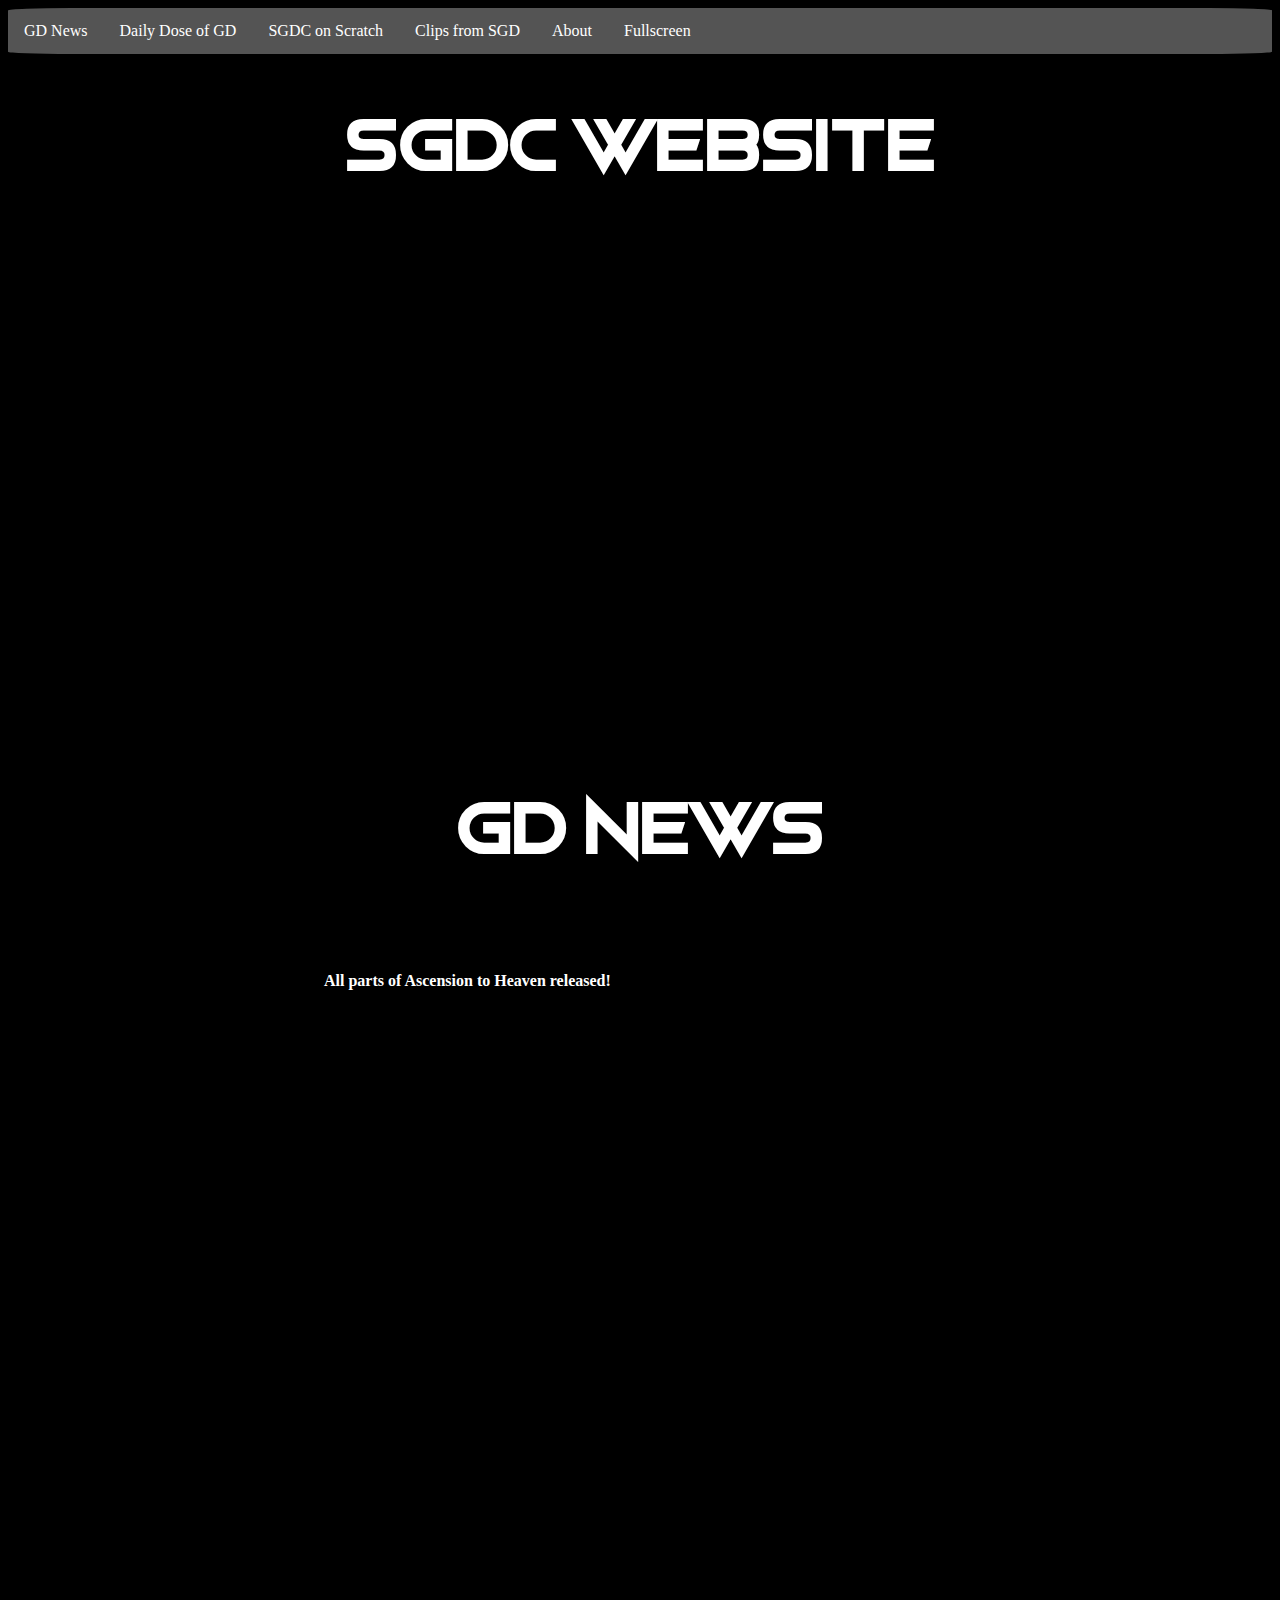
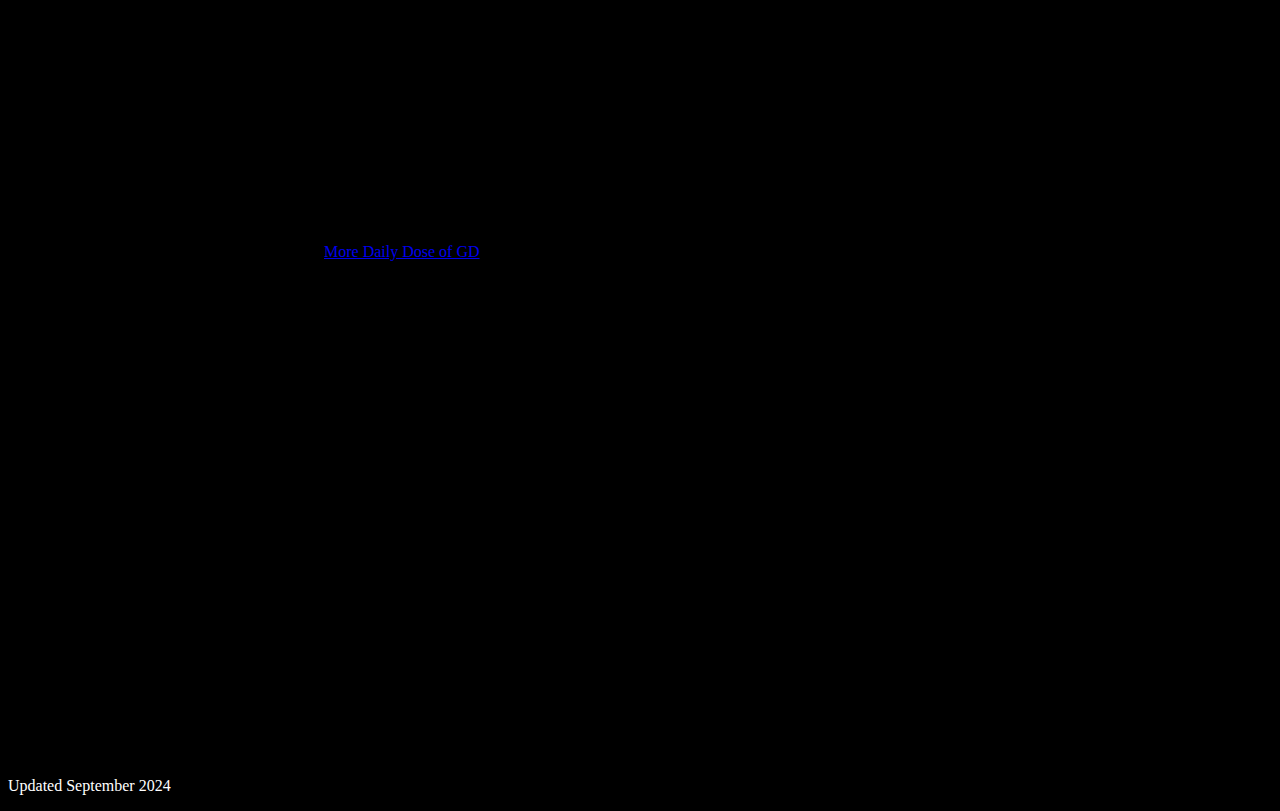
<file: index.html>
<!DOCTYPE html>
<html>
  <head>
    <meta http-equiv='cache-control' content='no-cache'> 
    <title>SGDC Website!</title>
    <ul>
      <li><a href="#news">GD News</a></li>
      <li><a href="dailydose.html">Daily Dose of GD</a></li>
      <li><a href="https://scratch.mit.edu/studios/32164160/">SGDC on Scratch</a></li>
      <li><a href="clips.html">Clips from SGD</a></li>
      <li><a href="README.md">About</a></li>
      <li><a onclick="openFullscreen();">Fullscreen</a></li>
    </ul>
    <h1>SGDC Website</h1>
    <link rel="stylesheet" href="index.css">
  </head>
  <body>
    <script src="index.js"></script>
    <div class="break">.<br>.</div>
    <div id="news" style="width:50%;margin:auto;"><h1>GD News</h1><br><br><p style="font-weight:bold;">All parts of Ascension to Heaven released!</p></div>
    <div class="break">.<br>.</div>
    <div id="video" style="width:50%;margin:auto;"><iframe src="https://www.youtube.com/embed/7dX1xAf0CW8?si=uemLI4IbWEAv8ZTS" width="560" height="315" frameborder="0" allow="accelerometer; autoplay; clipboard-write; encrypted-media; gyroscope; picture-in-picture; web-share" referrerpolicy="strict-origin-when-cross-origin" allowfullscreen></iframe><br><br><a href="dailydose.html">More Daily Dose of GD</a></div>
    <div class="break">.<br>.</div>
    <p>Updated September 2024</p>
  </body>
</html>
</file>
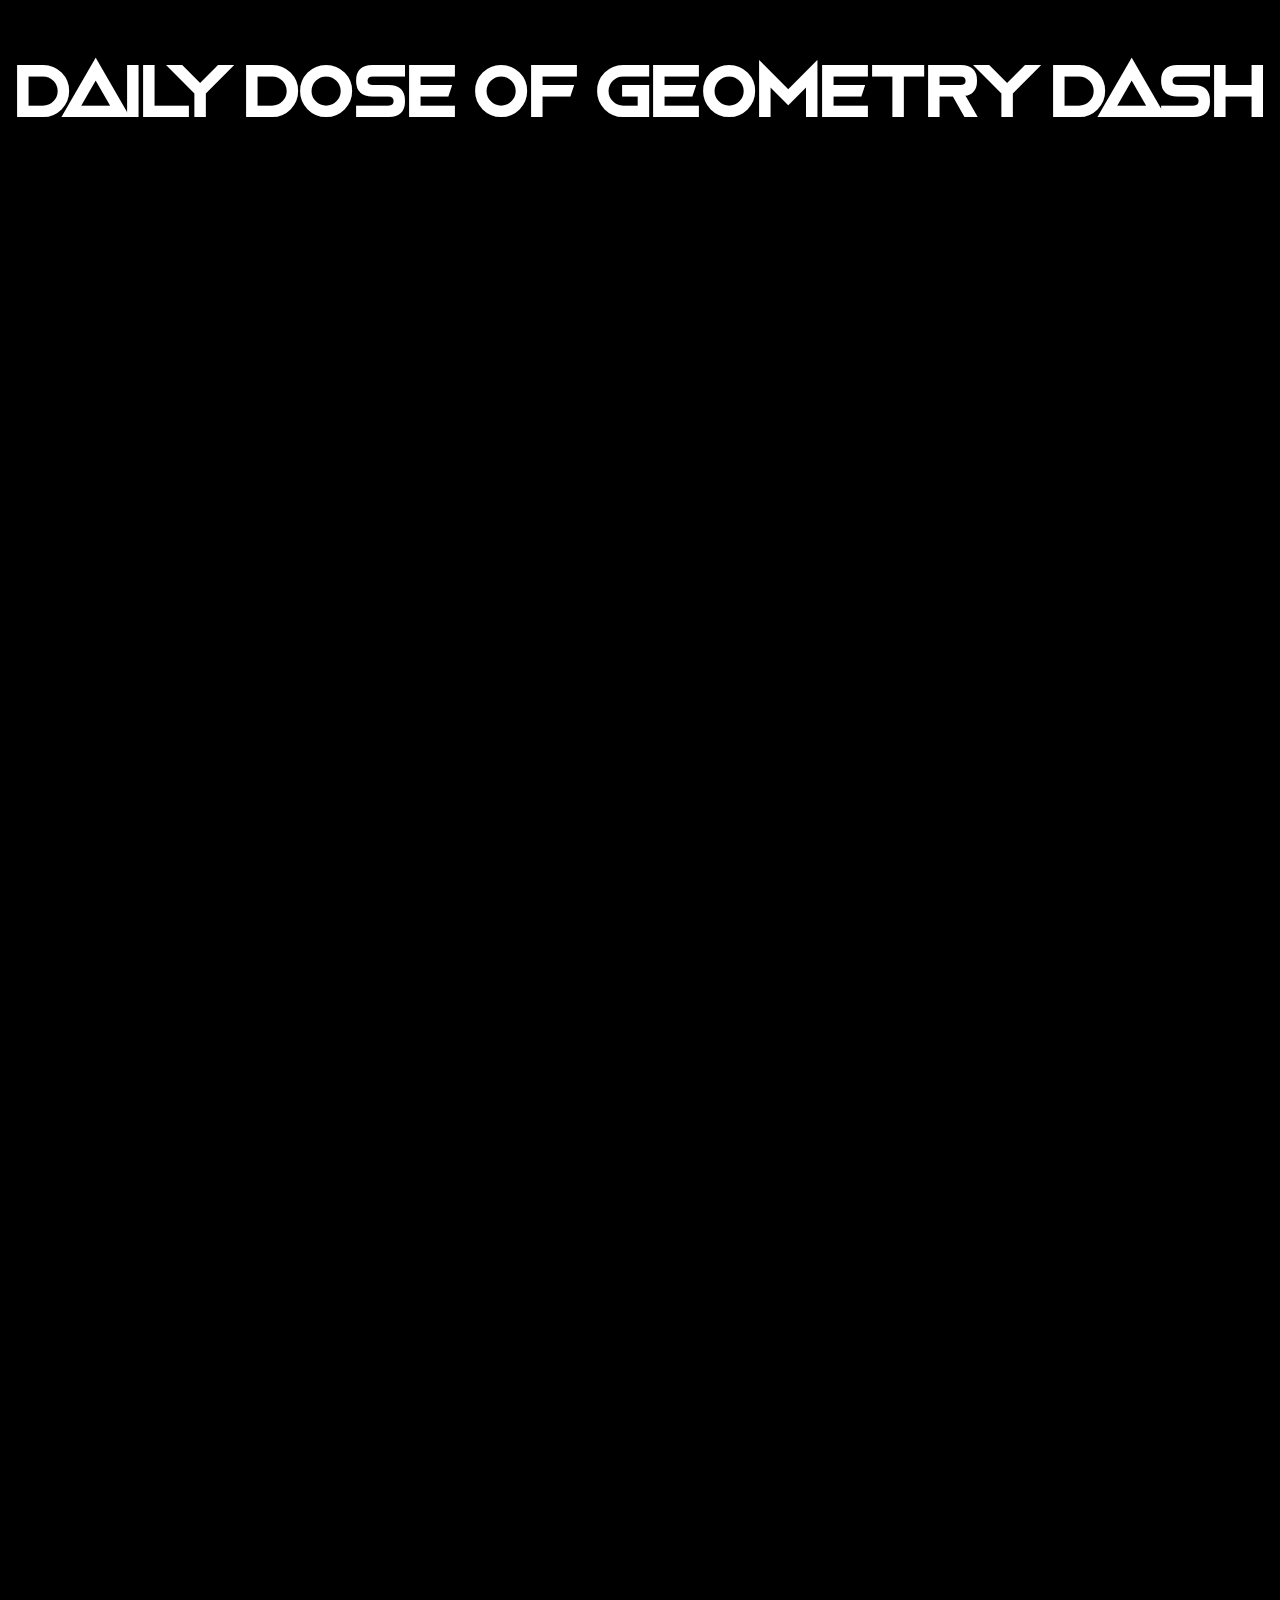
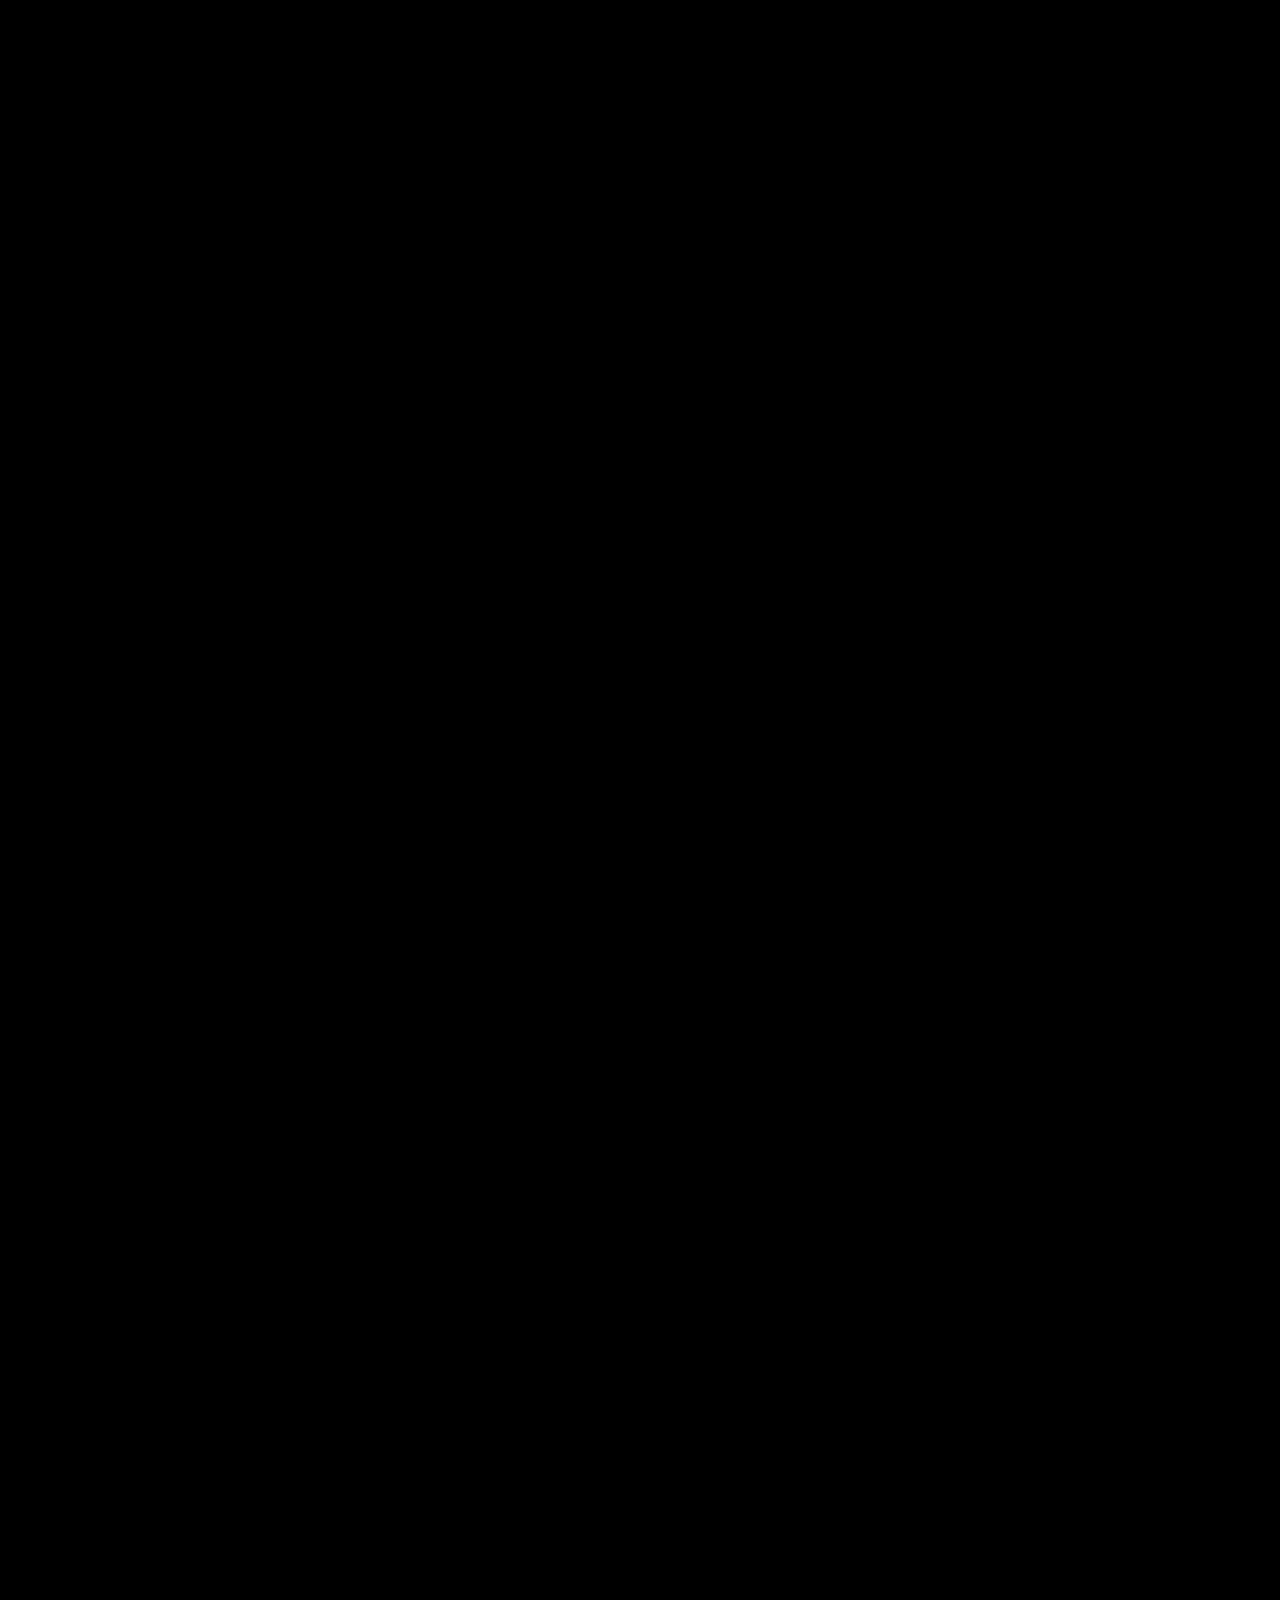
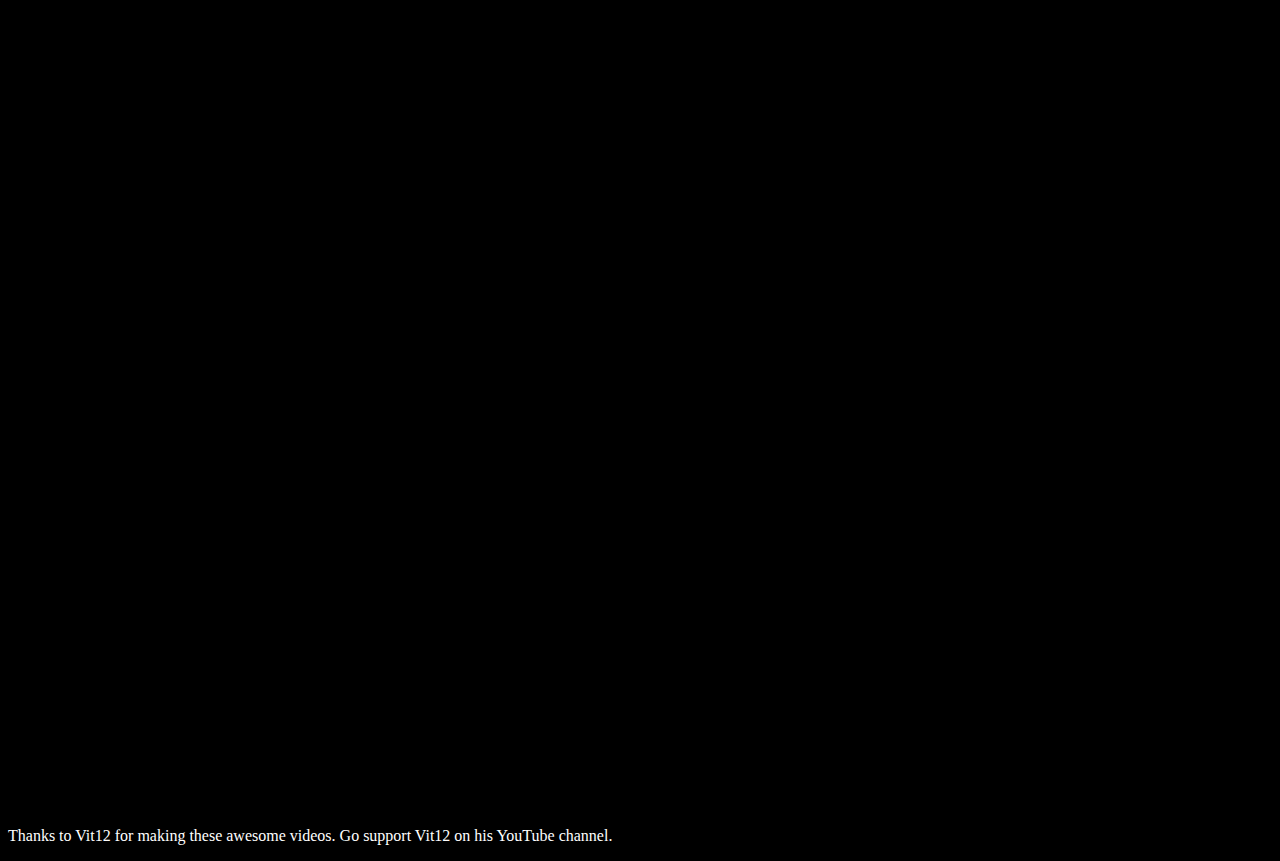
<file: dailydose.html>
<!DOCTYPE html>
<html>
  <head>
    <title>Daily Dose of GD</title>
    <link rel="stylesheet" href="index.css">
    <h1>Daily Dose of Geometry Dash</h1>
  </head>
  <body>
    <div class="videos"><iframe src="" width="560" height="315" frameborder="0" allow="accelerometer; autoplay; clipboard-write; encrypted-media; gyroscope; picture-in-picture; web-share" referrerpolicy="strict-origin-when-cross-origin" allowfullscreen></iframe></div>
    <div class="videos"><iframe src="" width="560" height="315" frameborder="0" allow="accelerometer; autoplay; clipboard-write; encrypted-media; gyroscope; picture-in-picture; web-share" referrerpolicy="strict-origin-when-cross-origin" allowfullscreen></iframe></div>
    <div class="videos"><iframe src="" width="560" height="315" frameborder="0" allow="accelerometer; autoplay; clipboard-write; encrypted-media; gyroscope; picture-in-picture; web-share" referrerpolicy="strict-origin-when-cross-origin" allowfullscreen></iframe></div>
    <div class="videos"><iframe src="" width="560" height="315" frameborder="0" allow="accelerometer; autoplay; clipboard-write; encrypted-media; gyroscope; picture-in-picture; web-share" referrerpolicy="strict-origin-when-cross-origin" allowfullscreen></iframe></div>
    <div class="videos"><iframe src="" width="560" height="315" frameborder="0" allow="accelerometer; autoplay; clipboard-write; encrypted-media; gyroscope; picture-in-picture; web-share" referrerpolicy="strict-origin-when-cross-origin" allowfullscreen></iframe></div>
    <div class="videos"><iframe src="" width="560" height="315" frameborder="0" allow="accelerometer; autoplay; clipboard-write; encrypted-media; gyroscope; picture-in-picture; web-share" referrerpolicy="strict-origin-when-cross-origin" allowfullscreen></iframe></div>
    <div class="videos"><iframe src="https://www.youtube.com/embed/8ZQgSS2pBko?si=BLp2Y1E0NhoqnRSg" width="560" height="315" frameborder="0" allow="accelerometer; autoplay; clipboard-write; encrypted-media; gyroscope; picture-in-picture; web-share" referrerpolicy="strict-origin-when-cross-origin" allowfullscreen></iframe></div>
    <div class="videos"><iframe src="https://www.youtube.com/embed/E0ejrvDTfgw?si=6_YUo8FmLOMk5FHJ" width="560" height="315" frameborder="0" allow="accelerometer; autoplay; clipboard-write; encrypted-media; gyroscope; picture-in-picture; web-share" referrerpolicy="strict-origin-when-cross-origin" allowfullscreen></iframe></div>
    <div class="videos"><iframe src="https://www.youtube.com/embed/EpA4Kv7lKpU?si=2eCQhkO42a0m4tBd" width="560" height="315" frameborder="0" allow="accelerometer; autoplay; clipboard-write; encrypted-media; gyroscope; picture-in-picture; web-share" referrerpolicy="strict-origin-when-cross-origin" allowfullscreen></iframe></div>
    <div class="videos"><iframe src="https://www.youtube.com/embed/qd_2Y1AJYV4?si=JYxuIxDCgS4bHpsM" width="560" height="315" frameborder="0" allow="accelerometer; autoplay; clipboard-write; encrypted-media; gyroscope; picture-in-picture; web-share" referrerpolicy="strict-origin-when-cross-origin" allowfullscreen></iframe></div>
    <div class="videos"><iframe src="https://www.youtube.com/embed/VPZ1iGdNFp4?si=tHJfpID61be-abVX" width="560" height="315" frameborder="0" allow="accelerometer; autoplay; clipboard-write; encrypted-media; gyroscope; picture-in-picture; web-share" referrerpolicy="strict-origin-when-cross-origin" allowfullscreen></iframe></div>
    <div class="videos"><iframe src="https://www.youtube.com/embed/DcgSaJWnGs4?si=8hCv0KTIPImP5eQy" width="560" height="315" frameborder="0" allow="accelerometer; autoplay; clipboard-write; encrypted-media; gyroscope; picture-in-picture; web-share" referrerpolicy="strict-origin-when-cross-origin" allowfullscreen></iframe></div>
    <footer>
      <p>Thanks to Vit12 for making these awesome videos. Go support Vit12 on his YouTube channel.</p>
    </footer>
  </body>
</html>
</file>
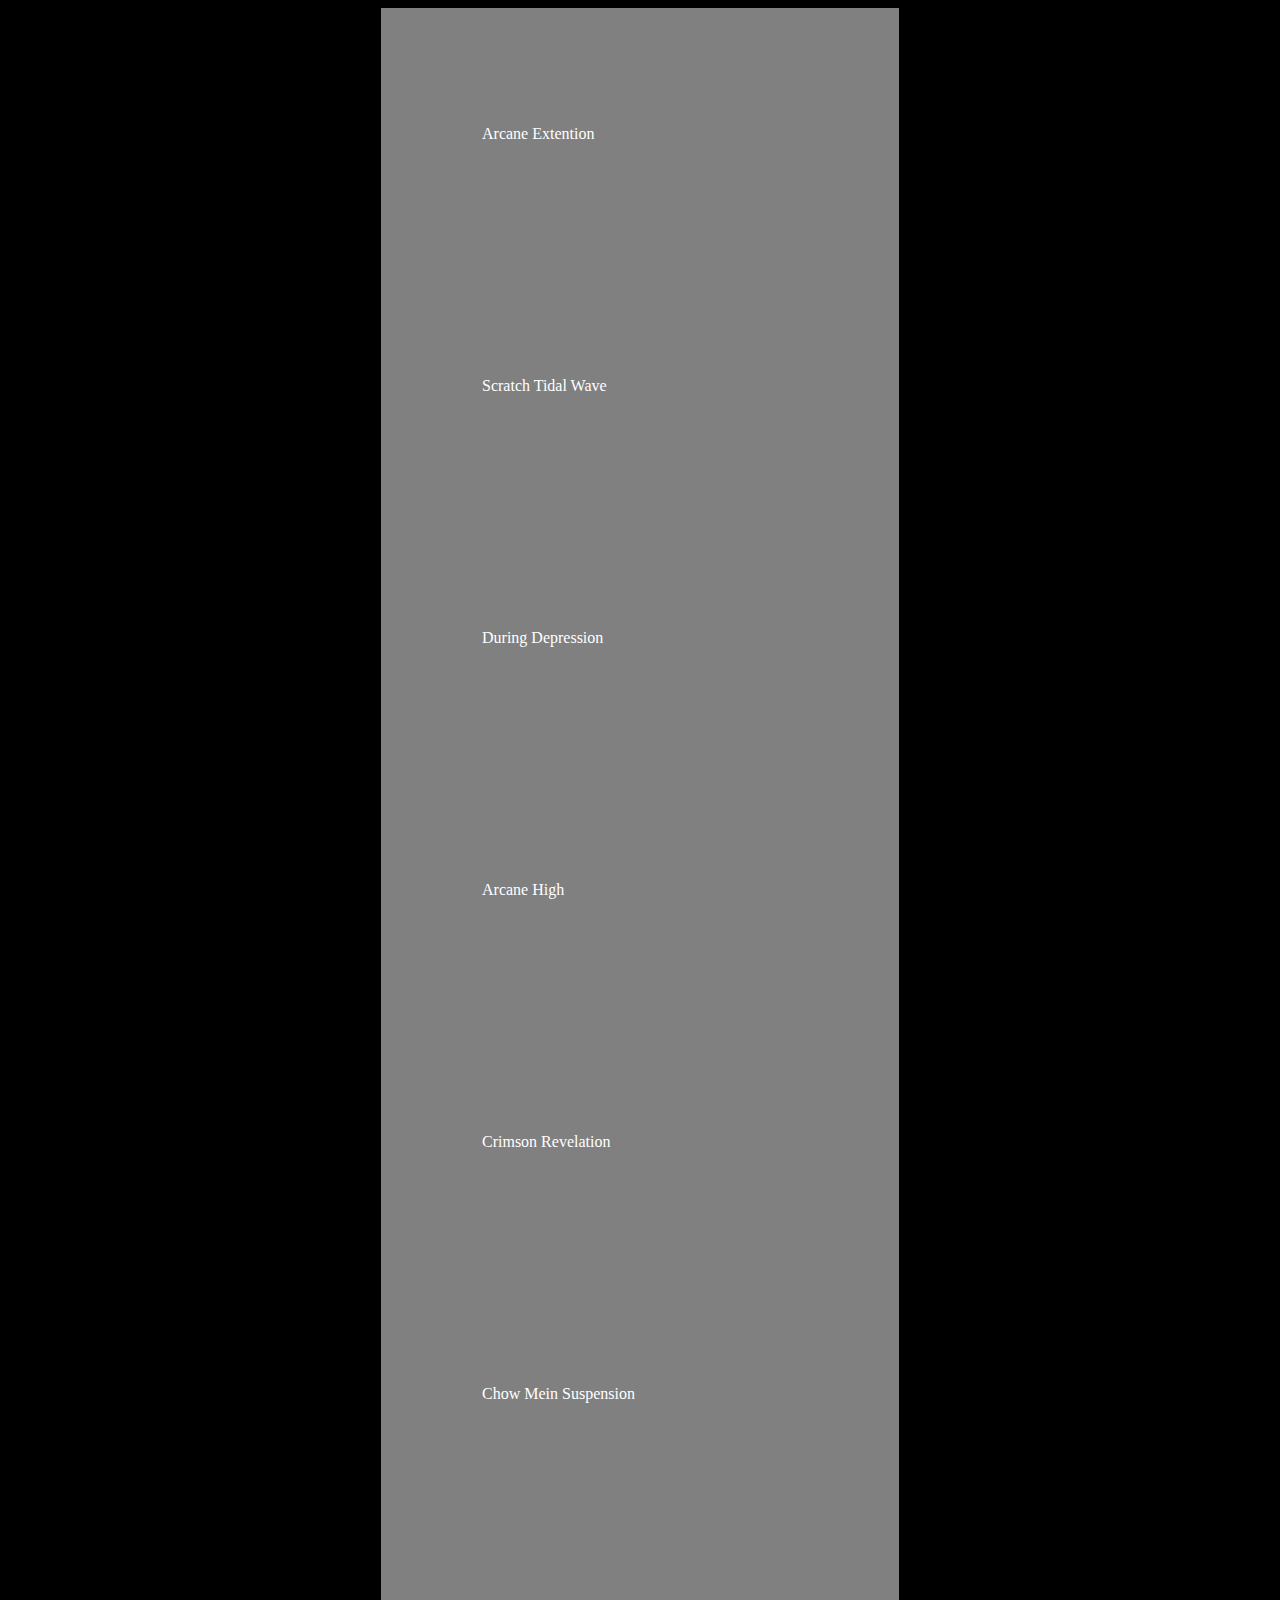
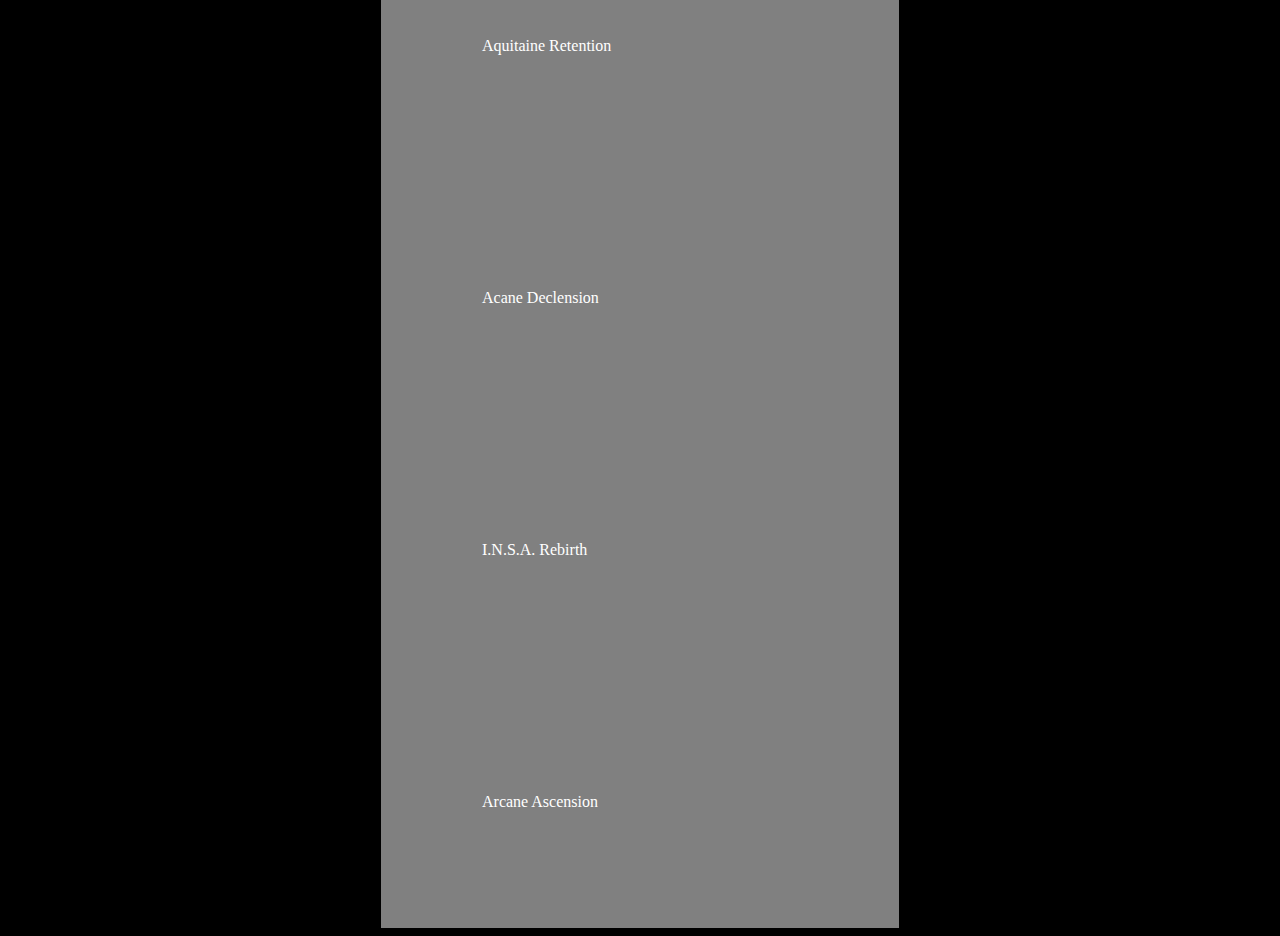
<file: list.html>
<!DOCTYPE html>
<html>
  <head>
    <title>SGD Hardest Levels List</title>
    <style>
      html {
        background-color: black;
      }
      
      div.item {
        width: 50%;
        margin: auto;
        padding: 100px;
        border: 1px solid grey;
        background-color: grey;
        align: center;
        color: white;
      }
    </style>
  </head>
  <body>
    <div id="list" style="width:50%;margin:auto;" text-align="center">
      <div class="item" id="1"><p>Arcane Extention</p></div>
      <div class="item" id="2"><p>Scratch Tidal Wave</p></div>
      <div class="item" id="3"><p>During Depression</p></div>
      <div class="item" id="4"><p>Arcane High</p></div>
      <div class="item" id="5"><p>Crimson Revelation</p></div>
      <div class="item" id="6"><p>Chow Mein Suspension</p></div>
      <div class="item" id="7"><p>Aquitaine Retention</p></div>
      <div class="item" id="8"><p>Acane Declension</p></div>
      <div class="item" id="9"><p>I.N.S.A. Rebirth</p></div>
      <div class="item" id="10"><p>Arcane Ascension</p></div>
    </div>
  </body>
</html>
</file>
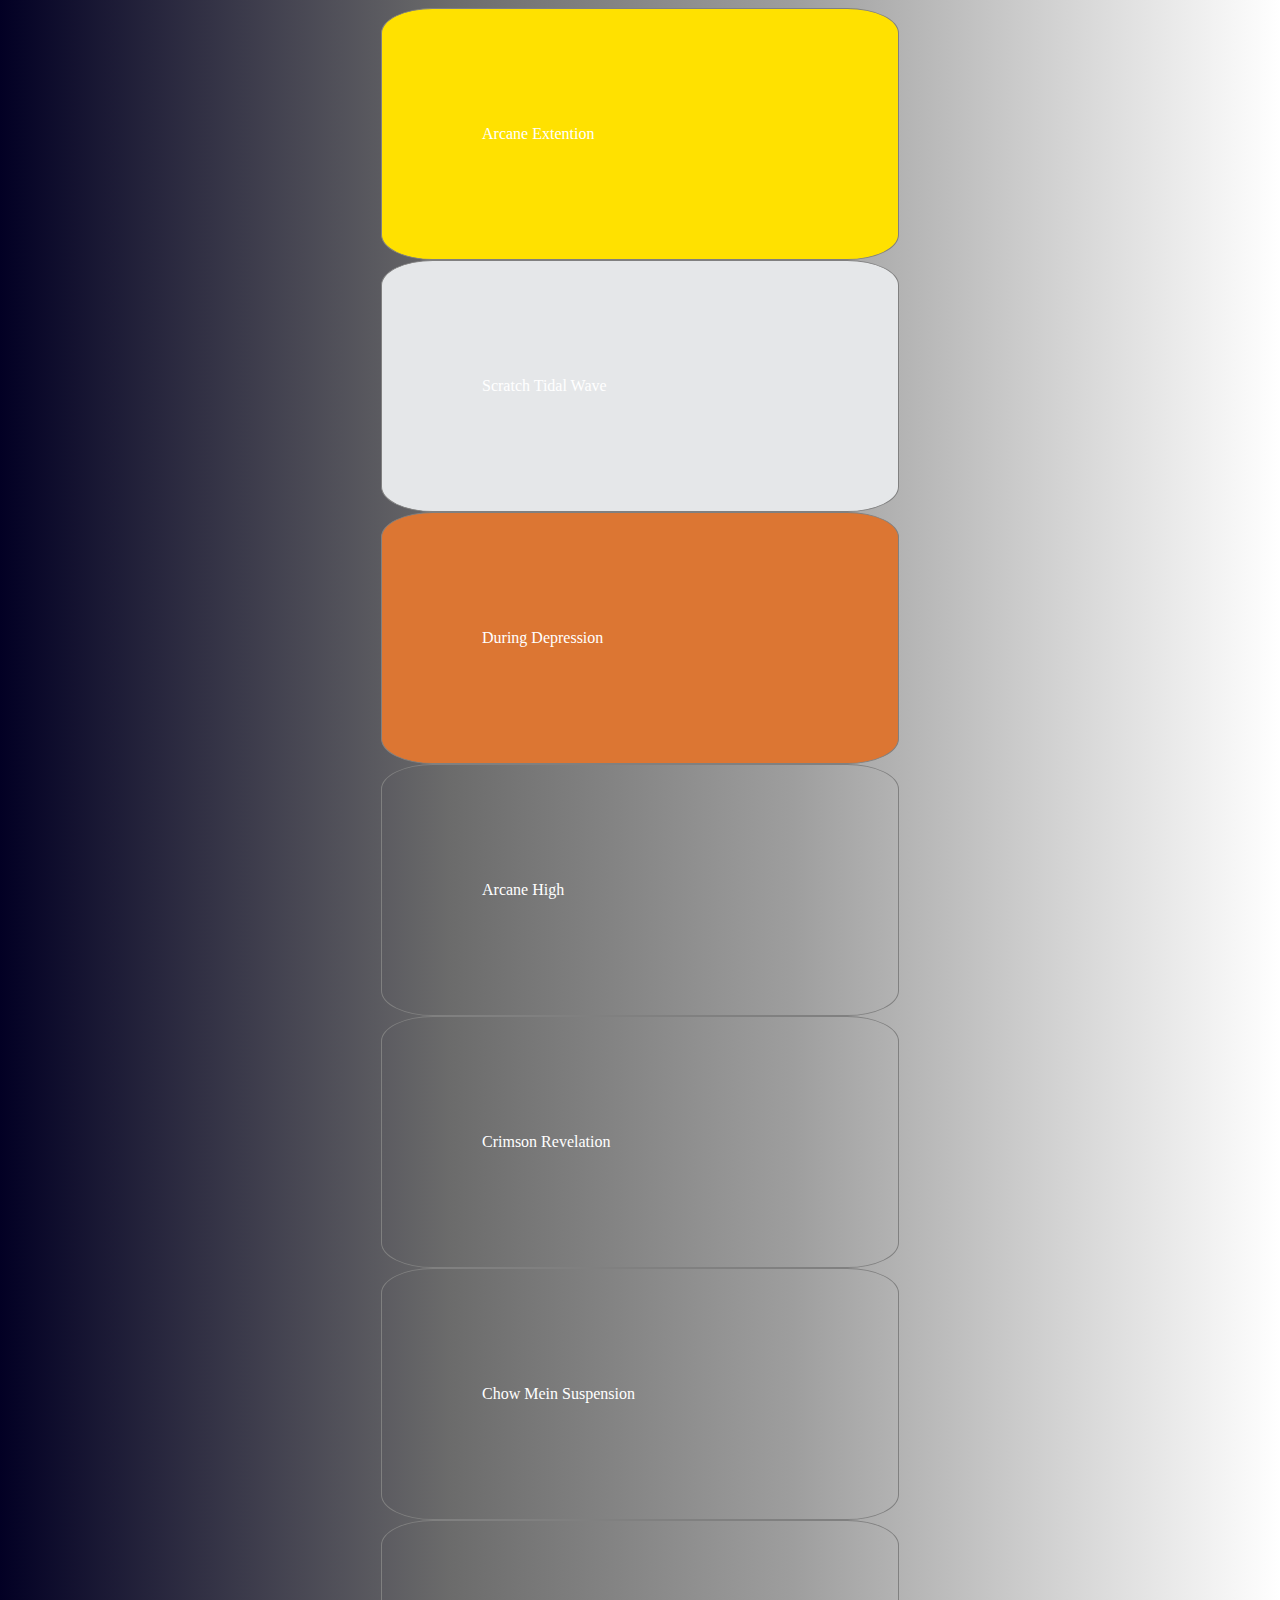
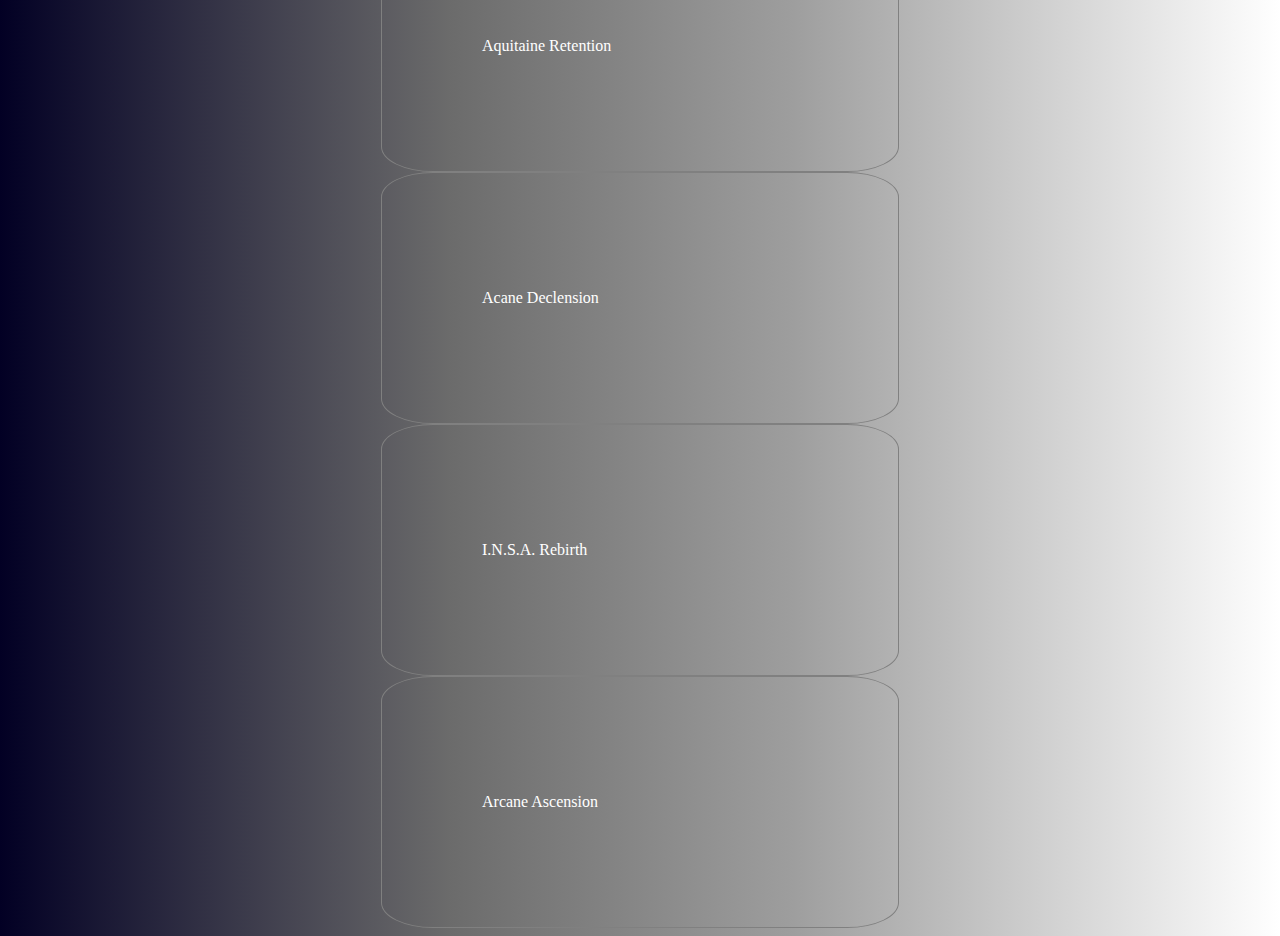
<file: list/list.html>
<!DOCTYPE html>
<html>
  <head>
    <title>SGD Hardest Levels List</title>
    <link rel="stylesheet" href="list.css" type="text/css">
  </head>
  <body>
    <div id="list" style="width:50%;margin:auto;" style="text-align:center;">
      <div class="item" id="1" style="background:#FFE100;"><p>Arcane Extention</p></div>
      <div class="item" id="2" style="background:#E5E7E9;"><p>Scratch Tidal Wave</p></div>
      <div class="item" id="3" style="background:#DC7633;"><p>During Depression</p></div>
      <div class="item" id="4"><p>Arcane High</p></div>
      <div class="item" id="5"><p>Crimson Revelation</p></div>
      <div class="item" id="6"><p>Chow Mein Suspension</p></div>
      <div class="item" id="7"><p>Aquitaine Retention</p></div>
      <div class="item" id="8"><p>Acane Declension</p></div>
      <div class="item" id="9"><p>I.N.S.A. Rebirth</p></div>
      <div class="item" id="10"><p>Arcane Ascension</p></div>
    </div>
  </body>
</html>
</file>
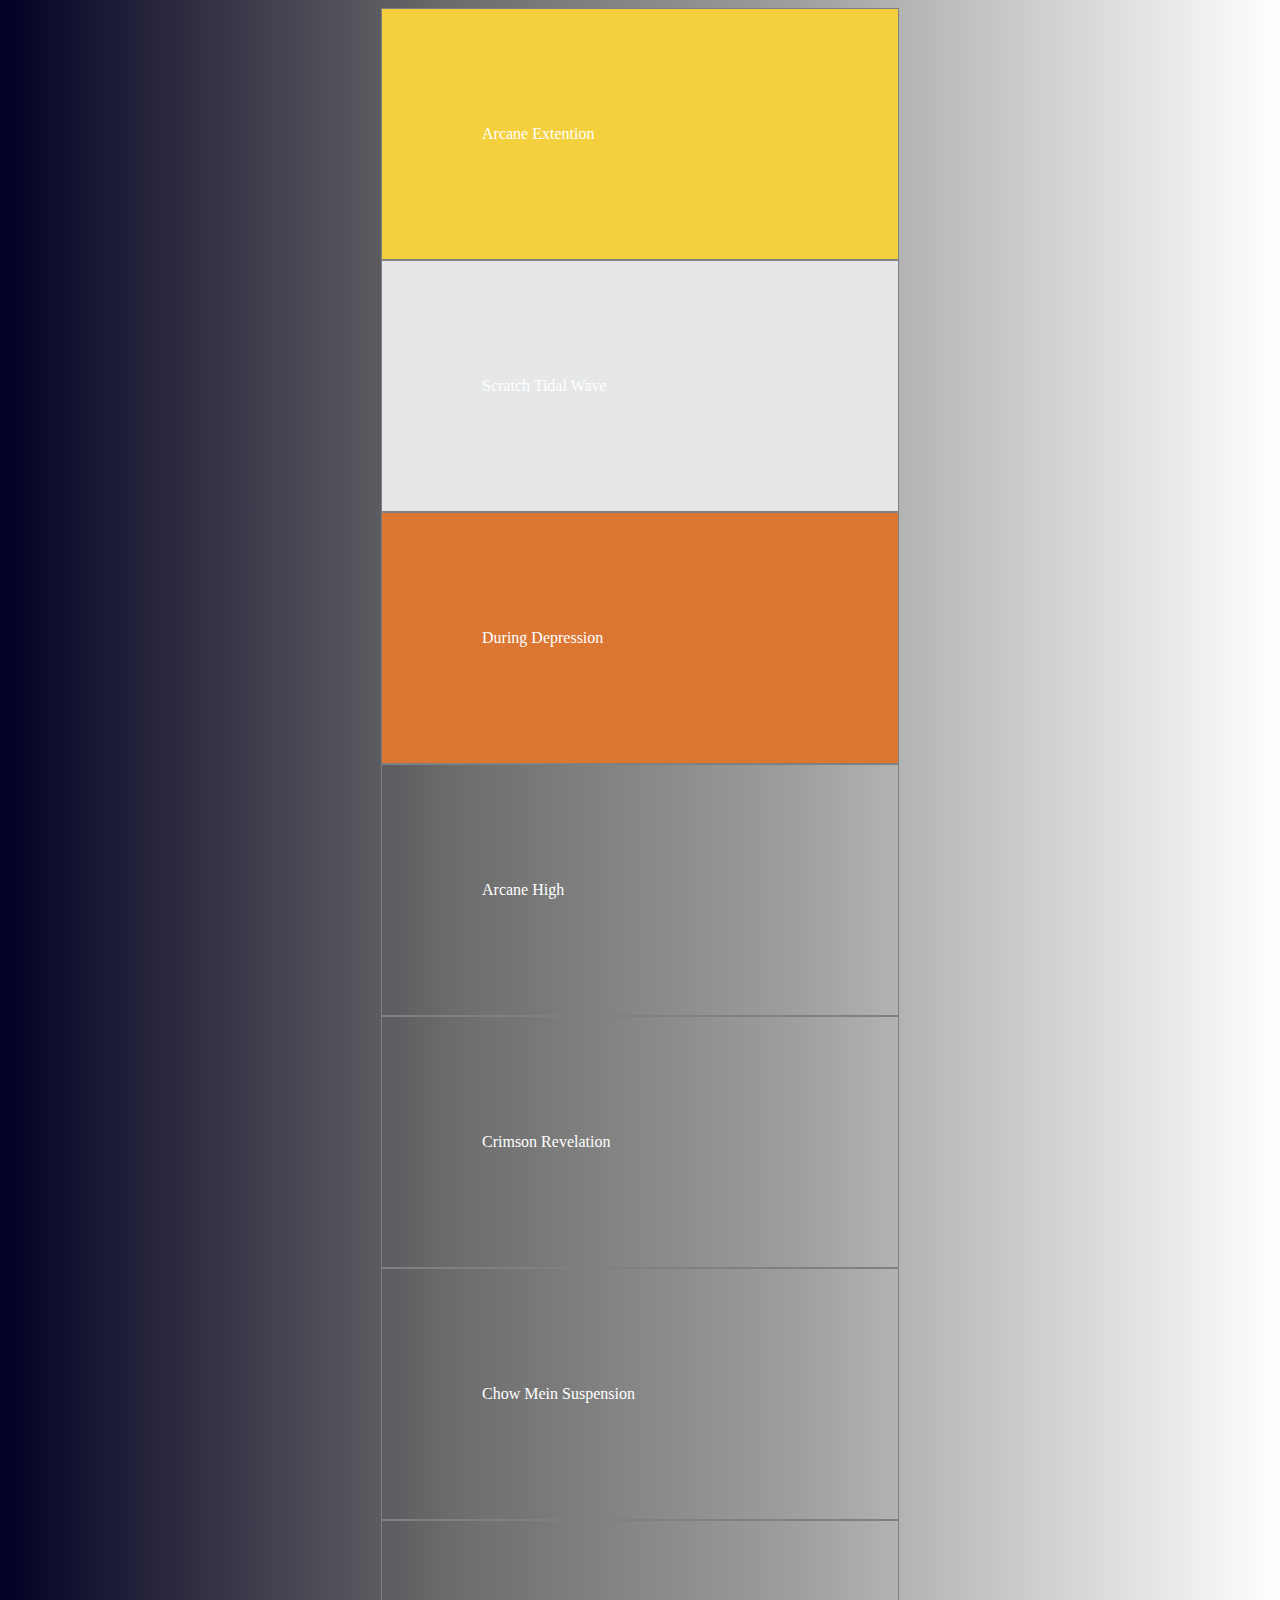
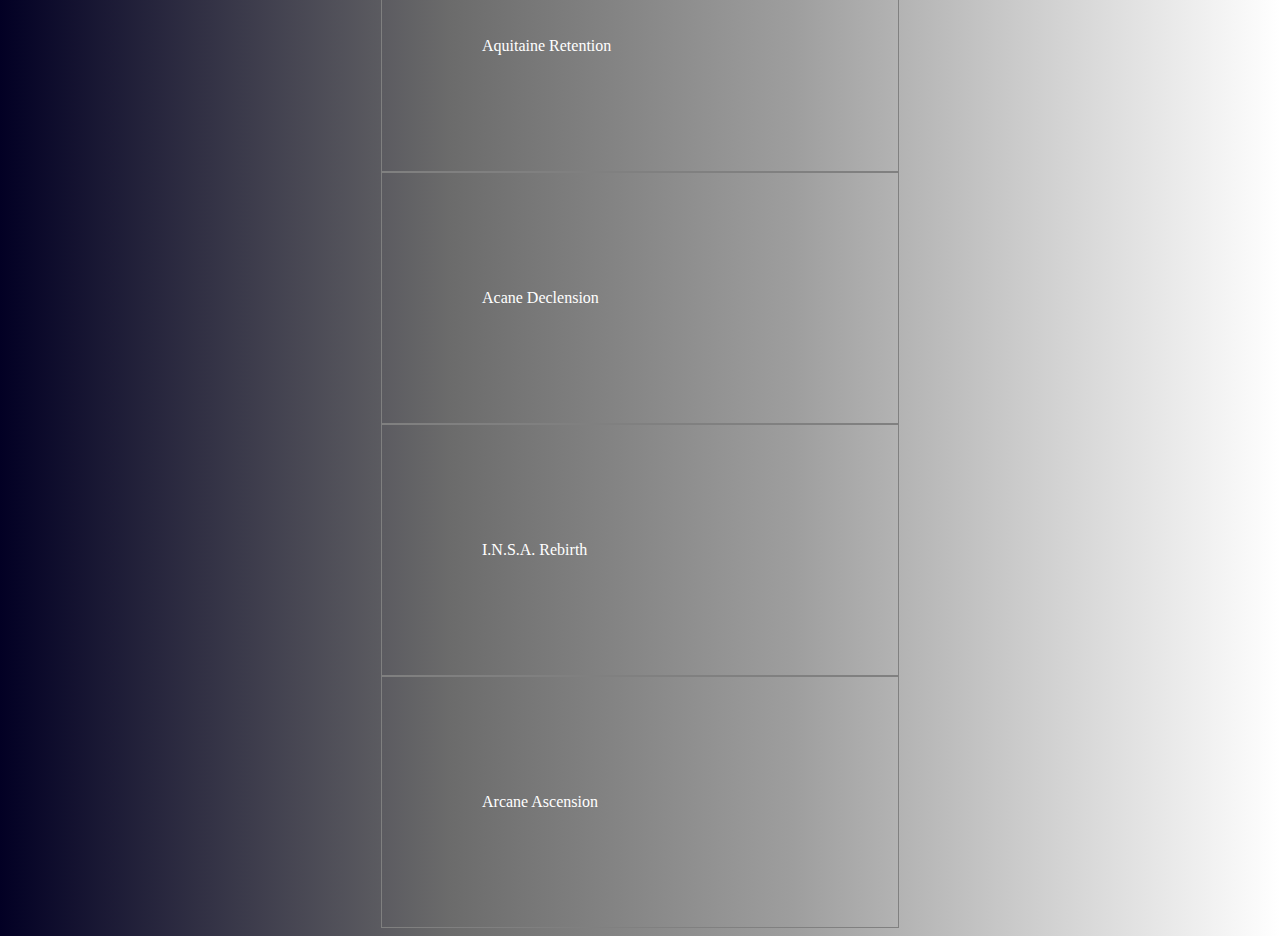
<file: Top List/list.html>
<!DOCTYPE html>
<html>
  <head>
    <title>SGD Hardest Levels List</title>
    <style>
      html {
        background: rgb(2,0,36);
        background: linear-gradient(90deg, rgba(2,0,36,1) 0%, rgba(107,107,107,1) 35%, rgba(158,158,158,1) 62%, rgba(255,255,255,1) 100%);;
      }
      
      div.item {
        width: 50%;
        margin: auto;
        padding: 100px;
        border: 1px solid grey;
        align: center;
        color: white;
      }
    </style>
  </head>
  <body>
    <div id="list" style="width:50%;margin:auto;" text-align="center">
      <div class="item" id="1" style="background:#F4D03F;"><p>Arcane Extention</p></div>
      <div class="item" id="2" style="background:#E5E7E9;"><p>Scratch Tidal Wave</p></div>
      <div class="item" id="3" style="background:#DC7633;"><p>During Depression</p></div>
      <div class="item" id="4"><p>Arcane High</p></div>
      <div class="item" id="5"><p>Crimson Revelation</p></div>
      <div class="item" id="6"><p>Chow Mein Suspension</p></div>
      <div class="item" id="7"><p>Aquitaine Retention</p></div>
      <div class="item" id="8"><p>Acane Declension</p></div>
      <div class="item" id="9"><p>I.N.S.A. Rebirth</p></div>
      <div class="item" id="10"><p>Arcane Ascension</p></div>
    </div>
  </body>
</html>
</file>
<file: index.css>
@font-face {
  font-family: vitreousMedium;
  src: url(VitreousMedium-B98l.ttf.otf);
}

@font-face {
  font-family: thingShape;
  src: url(TheShapeOfThings-z2E0.ttf.otf);
}

html {
  background-color: black;
}

#version {
  color: white;
}

.videos {
  width: 50%;
  margin: auto;
}

ul {
  list-style-type: none;
  margin: 0;
  padding: 0;
  overflow: hidden;
  background-color: #545454;
  border-radius: 5%;
}

li a {
  float: left;
  display: block;
  color: white;
  text-align: center;
  padding: 14px 16px;
  text-decoration: none;
}

li a:hover {
  background-color: #009720;
}

.break {
  line-height: 250px;
  font-size: 100px;
  color: black;
}

p {
  color: white;
}

h1 {
  font-family: thingShape;
  font-size: 64px;
  position: relative;
  text-align: center;
  margin: 50px 0px;
  color: white;
  animation-name: skew;
  animation-duration: 4s;
  animation-iteration-count: infinite;
  animation-timing-function: ease-in-out;
}

@keyframes skew {
  0% {transform:skew(0deg,0deg);
     color:white;}
  20% {transform:skew(20deg,10deg);
      color:red;}
  40% {transform:skew(20deg,0deg);
      color:#49fb35;}
  60% {transform:skew(-20deg,0deg);
      color:blue;}
  80% {transform:skew(-20deg,-10deg);
      color:gray;}
  100% {transform:skew(0deg,0deg);
       color:dark-grey;}
}
</file>
<file: list/list.css>
html {
    background: rgb(2,0,36);
    background: linear-gradient(90deg, rgba(2,0,36,1) 0%, rgba(107,107,107,1) 35%, rgba(158,158,158,1) 62%, rgba(255,255,255,1) 100%);
}
      
div.item {
        width: 50%;
        margin: auto;
        padding: 100px;
        border: 1px solid grey;
        align: center;
        color: white;
        border-radius: 10%;
}
</file>
